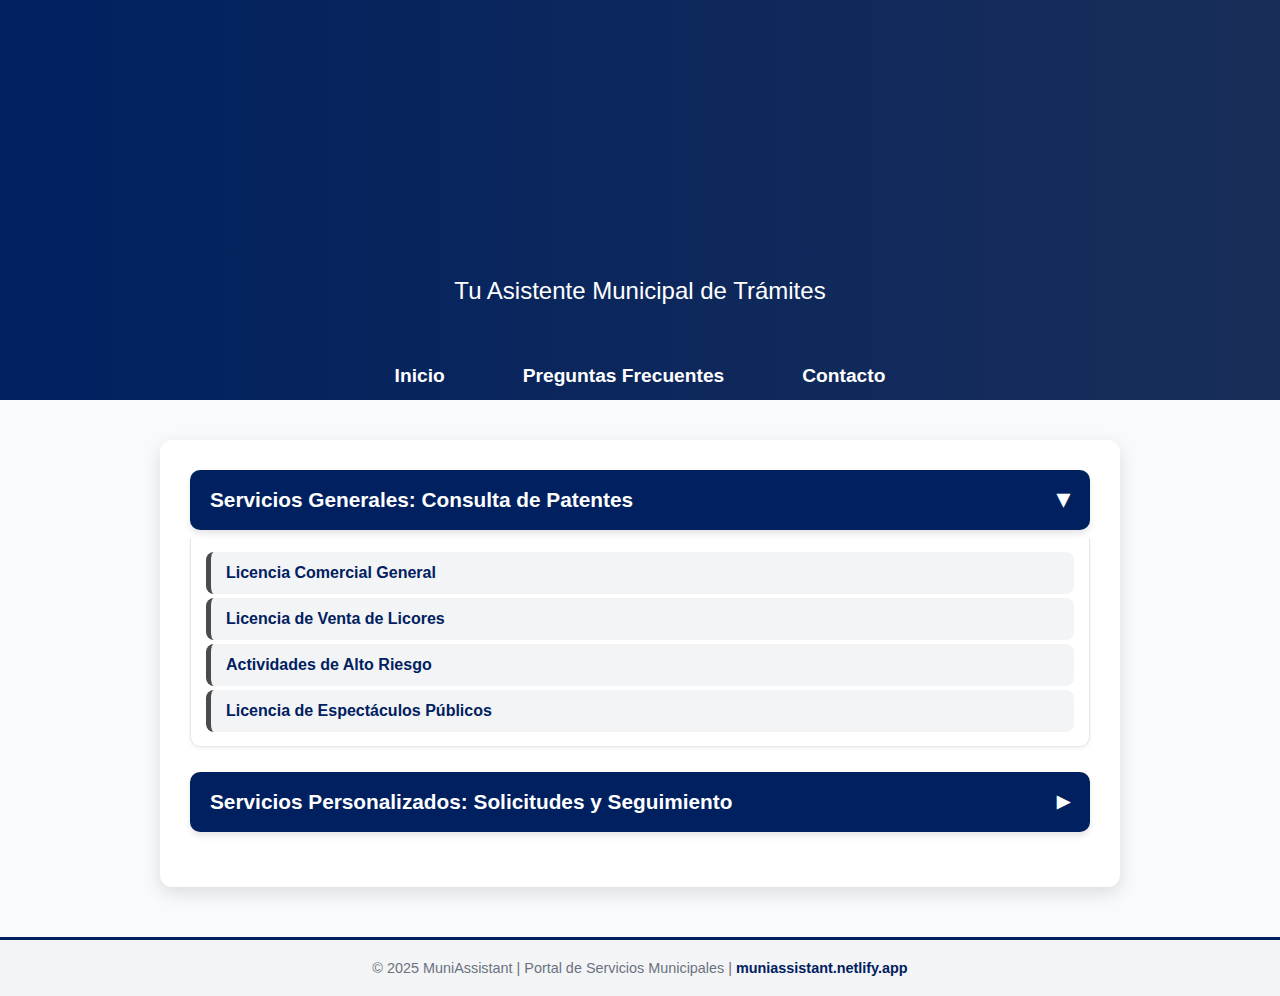
<file: index.html>
<!DOCTYPE html>
<html lang="es">
<head>
  <meta charset="UTF-8" />
  <meta name="viewport" content="width=device-width, initial-scale=1" />
  <title>MuniAssistant - Portal de Servicios Municipales</title>
  <link rel="icon" type="image/png" href="Muni2.ico.png" />

  <style>
    /* === ESTILOS GENERALES === */
    body {
      font-family: 'Segoe UI', Tahoma, Geneva, Verdana, sans-serif;
      margin: 0;
      background-color: #F9FAFB;
      color: #333;
    }

    /* === ENCABEZADO HERO === */
    header {
      position: relative;
      height: 400px;
      display: flex;
      flex-direction: column;
      justify-content: center;
      align-items: center;
      background: linear-gradient(270deg, #002060, #4B4B4B, #002060);
      background-size: 600% 600%;
      animation: gradientBG 15s ease infinite;
      color: white;
      text-align: center;
      overflow: hidden;
    }

    @keyframes gradientBG {
      0% {background-position: 0% 50%;}
      50% {background-position: 100% 50%;}
      100% {background-position: 0% 50%;}
    }

    .logo img {
      width: 320px;
      max-width: 90%;
      height: auto;
      opacity: 0;
      transform: scale(0.9);
      animation: fadeInZoom 1.5s ease forwards;
    }

    @keyframes fadeInZoom {
      0% {opacity: 0; transform: scale(0.9);}
      100% {opacity: 1; transform: scale(1);}
    }

    .hero-text {
      margin-top: 10px;
      font-size: 1.5em;
      font-weight: 300;
    }

    /* === NAVEGACIÓN PRINCIPAL === */
    nav {
      display: flex;
      justify-content: center;
      gap: 30px;
      margin-top: 30px;
      flex-wrap: wrap;
    }

    nav a {
      color: white;
      text-decoration: none;
      font-weight: 600;
      font-size: 1.2em;
      padding: 12px 22px;
      border-radius: 10px;
      transition: background-color 0.3s ease, transform 0.2s ease;
      border: 2px solid transparent;
    }

    nav a:hover {
      background-color: rgba(0, 48, 128, 0.8);
      transform: scale(1.05);
      border: 2px solid white;
    }

    /* === CONTENIDO PRINCIPAL === */
    main {
      max-width: 900px;
      margin: 40px auto;
      background-color: white;
      padding: 30px;
      border-radius: 12px;
      box-shadow: 0 6px 18px rgba(0, 0, 0, 0.12);
    }

    section {
      margin-bottom: 25px;
    }

    .menu-accordion-header {
      background-color: #002060;
      color: white;
      padding: 18px 20px;
      border-radius: 10px;
      cursor: pointer;
      margin: 0;
      font-size: 1.3em;
      display: flex;
      justify-content: space-between;
      align-items: center;
      transition: background-color 0.3s ease, box-shadow 0.3s;
      box-shadow: 0 4px 6px rgba(0, 0, 0, 0.1);
    }

    .menu-accordion-header:hover { 
      background-color: #003080; 
      box-shadow: 0 6px 10px rgba(0, 0, 0, 0.15);
    }

    .arrow { 
      transition: transform 0.3s ease; 
      font-size: 0.8em;
      font-weight: 900;
    }

    .arrow.open { 
      transform: rotate(90deg); 
    }

    .submenu {
      margin-top: 8px;
      padding: 10px 0;
      border: 1px solid #E5E7EB;
      border-top: none;
      border-radius: 0 0 10px 10px;
      display: none;
      box-shadow: 0 2px 4px rgba(0, 0, 0, 0.05);
    }

    .submenu a {
      display: block;
      margin: 4px 15px;
      padding: 12px 15px;
      background-color: #F3F4F6;
      border-left: 5px solid #4B4B4B;
      border-radius: 8px;
      color: #002060;
      font-weight: 600;
      text-decoration: none;
      transition: background-color 0.3s, transform 0.2s;
    }

    .submenu a:hover {
      background-color: #E0E7FF;
      transform: translateX(3px);
    }

    footer {
      text-align: center;
      margin-top: 50px;
      padding: 20px;
      color: #6B7280;
      font-size: 0.9em;
      background-color: #F3F4F6;
      border-top: 3px solid #002060;
    }

    footer a {
      color: #002060;
      text-decoration: none;
      font-weight: 600;
      transition: color 0.3s ease;
    }

    footer a:hover { color: #4B4B4B; }

    @media (max-width: 600px) {
      .logo img { width: 200px; }
      nav a { font-size: 1em; padding: 8px 12px; }
      main { padding: 15px; margin: 20px auto; }
      .menu-accordion-header { font-size: 1.1em; padding: 15px; }
    }
  </style>
</head>

<body>

  <header>
    <div class="logo">
      <img src="Muni2.ico.png" alt="Logo Principal de MuniAssistant" />
      <h1 class="hero-text">Tu Asistente Municipal de Trámites</h1>
    </div>

    <nav>
      <a href="index.html">Inicio</a>
      <a href="preguntas.html">Preguntas Frecuentes</a>
      <a href="contacto.html">Contacto</a>
    </nav>
  </header>

  <main>
    <section>
      <h2 class="menu-accordion-header" onclick="toggleMenu('generales', this)">
        Servicios Generales: Consulta de Patentes
        <span class="arrow">▶</span>
      </h2>

      <div id="generales" class="submenu">
        <a href="patente1.html">Licencia Comercial General</a>
        <a href="patente2.html">Licencia de Venta de Licores</a>
        <a href="patente3.html">Actividades de Alto Riesgo</a>
        <a href="patente4.html">Licencia de Espectáculos Públicos</a>
      </div>
    </section>

    <section>
      <h2 class="menu-accordion-header" onclick="toggleMenu('personalizados', this)">
        Servicios Personalizados: Solicitudes y Seguimiento
        <span class="arrow">▶</span>
      </h2>

      <div id="personalizados" class="submenu">
        <a href="crear_solicitud.html">Crear Solicitud de Patente</a>
        <a href="estado_solicitud.html">Ver Estado de Solicitud</a>
        <a href="preguntas.html">Preguntas Frecuentes</a>
      </div>
    </section>
  </main>

  <footer>
    © 2025 MuniAssistant | Portal de Servicios Municipales |
    <a href="https://muni-assistant.vercel.app/" target="_blank" rel="noopener noreferrer">
      muniassistant.netlify.app
    </a>
  </footer>

  <script>
    function toggleMenu(id, element) {
      const menu = document.getElementById(id);
      const arrow = element.querySelector(".arrow");
      const isVisible = menu.style.display === "block";

      menu.style.display = isVisible ? "none" : "block";
      arrow.classList.toggle("open", !isVisible);
    }

    document.addEventListener('DOMContentLoaded', () => {
      toggleMenu('generales', document.querySelector('.menu-accordion-header'));
    });
  </script>

</body>
</html>
</file>
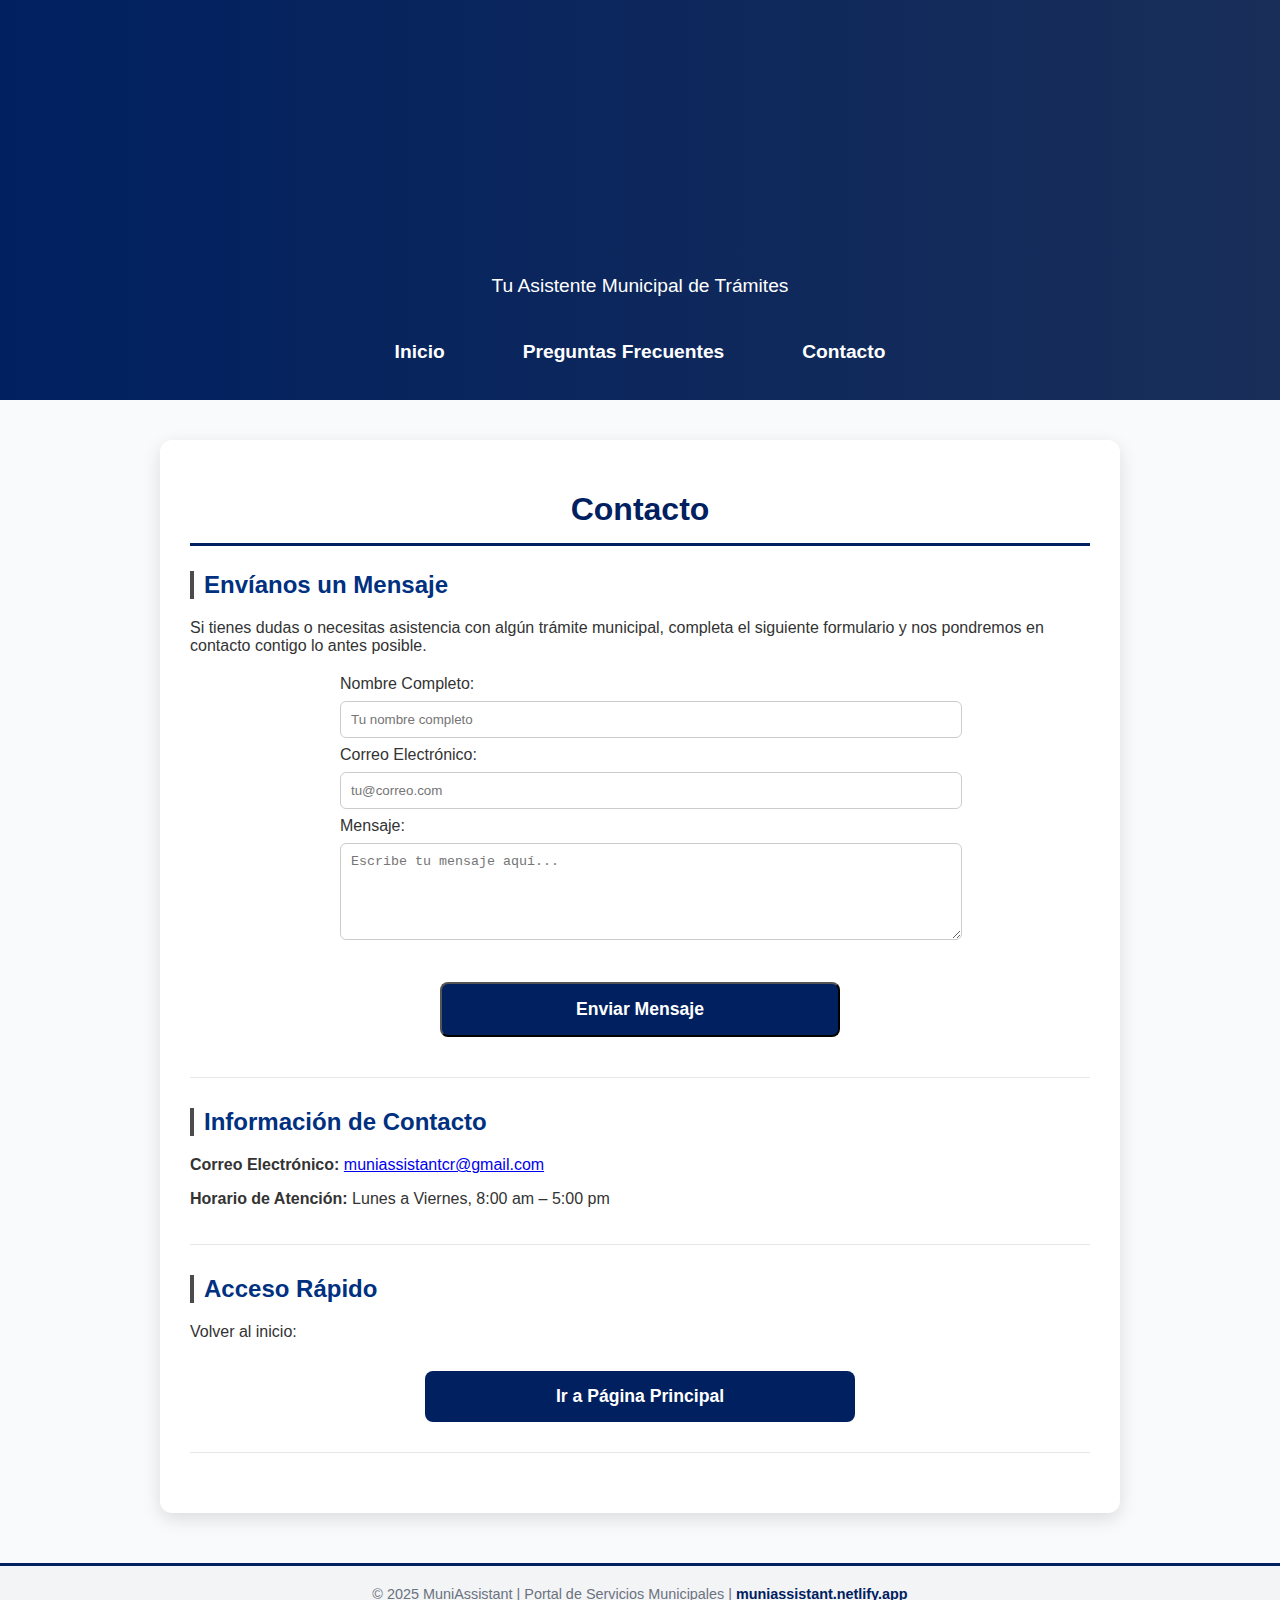
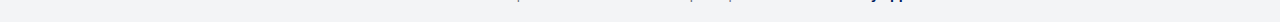
<file: contacto.html>
<!DOCTYPE html>
<html lang="es">
<head>
    <meta charset="UTF-8" />
    <meta name="viewport" content="width=device-width, initial-scale=1" />
    <title>Contacto - MuniAssistant</title>
    <link rel="icon" type="image/png" href="Muni2.ico.png" />
    <link rel="stylesheet" href="styles.css" />
</head>
<body>

<header>
    <div class="logo">
        <img src="Muni2.ico.png" alt="Logo Principal de MuniAssistant" />
        <p class="hero-text-sub">Tu Asistente Municipal de Trámites</p>
    </div>
    <nav>
        <a href="index.html">Inicio</a>
        <a href="preguntas.html">Preguntas Frecuentes</a>
        <a href="contacto.html">Contacto</a>
    </nav>
</header>

<main>
    <h1 class="content-title">Contacto</h1>

    <section class="content-section">
        <h2>Envíanos un Mensaje</h2>
        <p>Si tienes dudas o necesitas asistencia con algún trámite municipal, completa el siguiente formulario y nos pondremos en contacto contigo lo antes posible.</p>

        <form action="#" method="POST" style="max-width:600px; margin: 20px auto;">
            <label for="nombre">Nombre Completo:</label>
            <input type="text" id="nombre" name="nombre" placeholder="Tu nombre completo" required style="width:100%; padding:10px; margin:8px 0; border-radius:6px; border:1px solid #ccc;">

            <label for="email">Correo Electrónico:</label>
            <input type="email" id="email" name="email" placeholder="tu@correo.com" required style="width:100%; padding:10px; margin:8px 0; border-radius:6px; border:1px solid #ccc;">

            <label for="mensaje">Mensaje:</label>
            <textarea id="mensaje" name="mensaje" rows="5" placeholder="Escribe tu mensaje aquí..." required style="width:100%; padding:10px; margin:8px 0; border-radius:6px; border:1px solid #ccc;"></textarea>

            <button type="submit" class="action-button" style="width:100%;">Enviar Mensaje</button>
        </form>
    </section>

    <section class="content-section">
        <h2>Información de Contacto</h2>
        <p><strong>Correo Electrónico:</strong> <a href="mailto:muniassistantcr@gmail.com">muniassistantcr@gmail.com</a></p>
        <p><strong>Horario de Atención:</strong> Lunes a Viernes, 8:00 am – 5:00 pm</p>
    </section>

    <section class="content-section">
        <h2>Acceso Rápido</h2>
        <p>Volver al inicio:</p>
        <a href="index.html" class="action-button">Ir a Página Principal</a>
    </section>
</main>

<footer>
    © 2025 MuniAssistant | Portal de Servicios Municipales |
    <a href="https://muni-assistant.vercel.app/" target="_blank">muniassistant.netlify.app</a>
</footer>

</body>
</html>
</file>
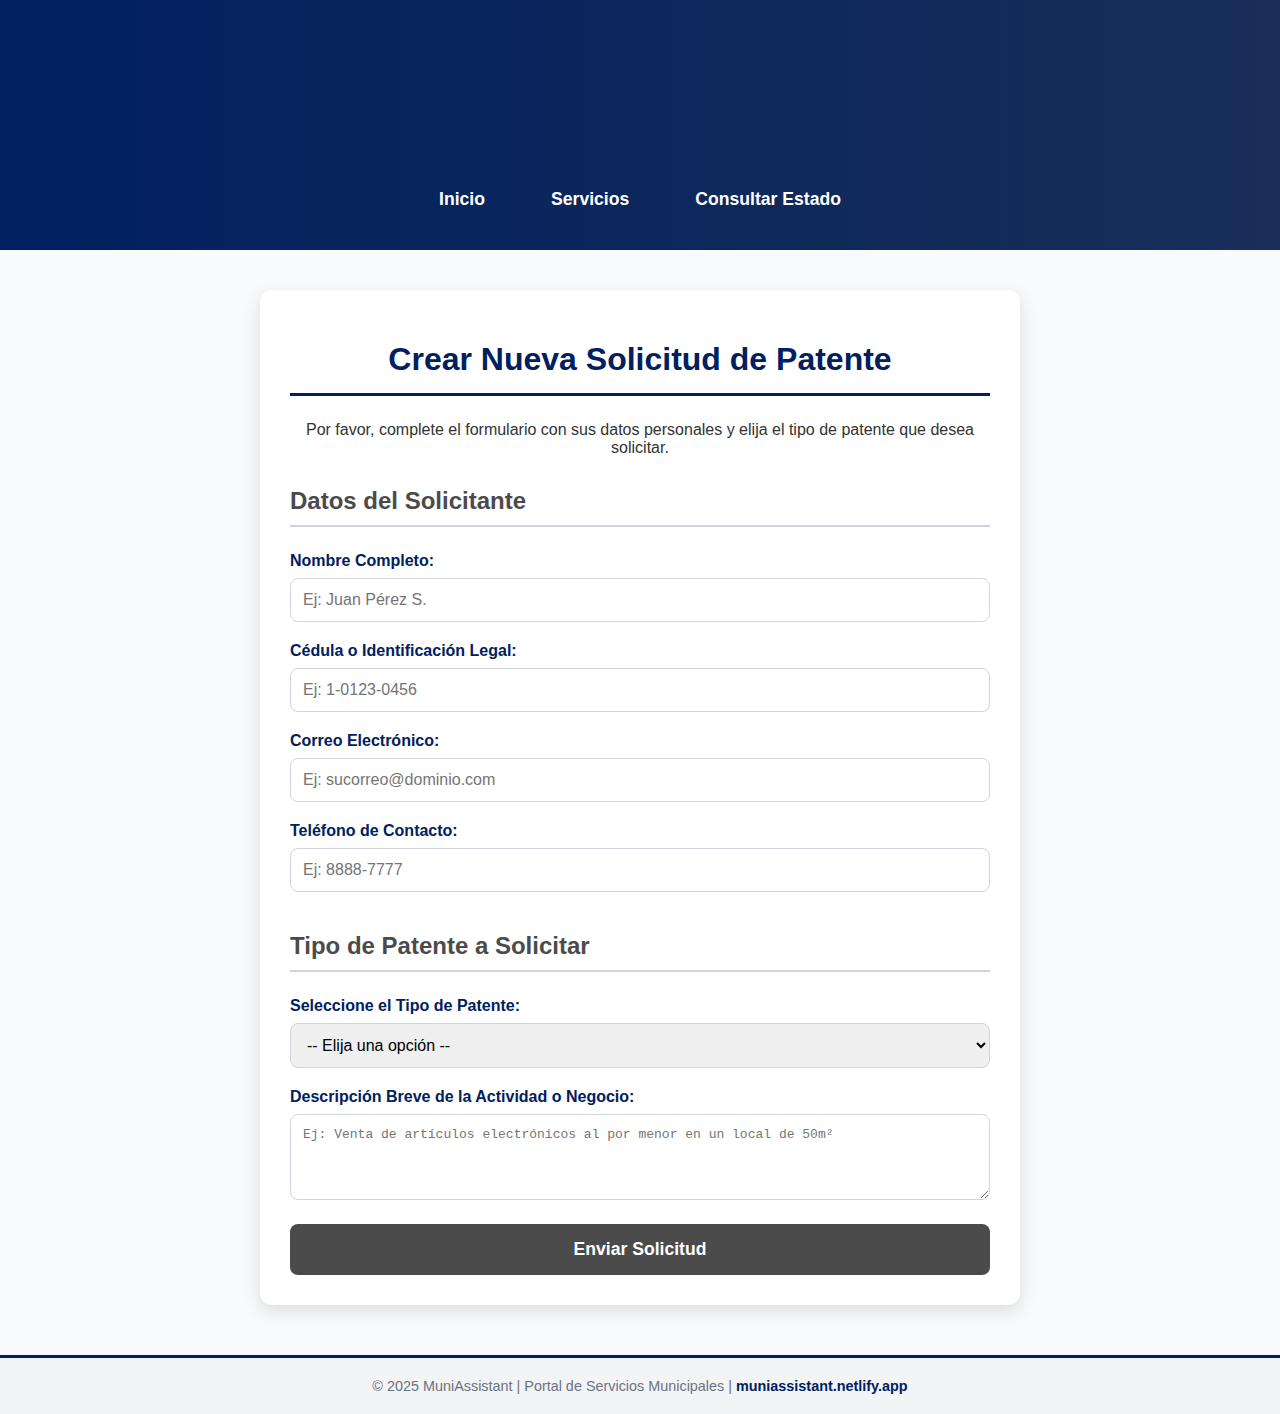
<file: crear_solicitud.html>
<!DOCTYPE html>
<html lang="es">
<head>
  <meta charset="UTF-8" />
  <meta name="viewport" content="width=device-width, initial-scale=1" />
  <title>Crear Solicitud Personalizada - MuniAssistant</title>
  <link rel="icon" type="image/png" href="Muni2.ico.png" />

  <style>
    /* === ESTILOS GENERALES === */
    body {
      font-family: 'Segoe UI', Tahoma, Geneva, Verdana, sans-serif;
      margin: 0;
      background-color: #F9FAFB;
      color: #333;
    }

    /* === ENCABEZADO HERO === */
    header {
      position: relative;
      height: 250px; /* Altura reducida para páginas de contenido */
      display: flex;
      flex-direction: column;
      justify-content: center;
      align-items: center;
      background: linear-gradient(270deg, #002060, #4B4B4B, #002060);
      background-size: 600% 600%;
      animation: gradientBG 15s ease infinite;
      color: white;
      text-align: center;
      overflow: hidden;
    }

    @keyframes gradientBG {
      0% {background-position: 0% 50%;}
      50% {background-position: 100% 50%;}
      100% {background-position: 0% 50%;}
    }

    .logo img {
      width: 150px; /* Reducido para no dominar */
      height: auto;
      opacity: 0;
      transform: scale(0.9);
      animation: fadeInZoom 1.5s ease forwards;
    }

    @keyframes fadeInZoom {
      0% {opacity: 0; transform: scale(0.9);}
      100% {opacity: 1; transform: scale(1);}
    }

    nav {
      display: flex;
      justify-content: center;
      gap: 30px;
      margin-top: 20px;
      flex-wrap: wrap;
    }

    nav a {
      color: white;
      text-decoration: none;
      font-weight: 600;
      font-size: 1.1em;
      padding: 8px 18px;
      border-radius: 10px;
      transition: background-color 0.3s ease, transform 0.2s ease;
    }

    nav a:hover {
      background-color: rgba(0, 48, 128, 0.8);
      transform: scale(1.05);
    }

    /* === CONTENIDO PRINCIPAL Y FORMULARIO === */
    main {
      max-width: 700px;
      margin: 40px auto;
      background-color: white;
      padding: 30px;
      border-radius: 12px;
      box-shadow: 0 6px 18px rgba(0, 0, 0, 0.12);
    }
    
    .content-title {
        color: #002060;
        text-align: center;
        margin-bottom: 25px;
        padding-bottom: 15px;
        border-bottom: 3px solid #002060;
    }
    
    .form-group {
        margin-bottom: 20px;
    }
    
    .form-group label {
        display: block;
        font-weight: 600;
        margin-bottom: 8px;
        color: #002060;
    }
    
    .form-group input[type="text"], 
    .form-group input[type="email"], 
    .form-group select,
    .form-group textarea {
        width: 100%;
        padding: 12px;
        border: 1px solid #D1D5DB;
        border-radius: 8px;
        box-sizing: border-box;
        font-size: 1em;
        transition: border-color 0.3s, box-shadow 0.3s;
    }

    .form-group input:focus, 
    .form-group select:focus,
    .form-group textarea:focus {
        border-color: #002060;
        box-shadow: 0 0 0 3px rgba(0, 32, 96, 0.2);
        outline: none;
    }

    .submit-button {
        display: block;
        width: 100%;
        padding: 15px;
        background-color: #4B4B4B;
        color: white;
        text-align: center;
        text-decoration: none;
        font-weight: 700;
        border: none;
        border-radius: 8px;
        cursor: pointer;
        font-size: 1.1em;
        transition: background-color 0.3s ease, transform 0.2s ease;
    }
    
    .submit-button:hover {
        background-color: #333333;
        transform: translateY(-2px);
    }


    /* === PIE DE PÁGINA === */
    footer {
      text-align: center;
      margin-top: 50px;
      padding: 20px;
      color: #6B7280;
      font-size: 0.9em;
      background-color: #F3F4F6;
      border-top: 3px solid #002060;
    }

    footer a {
      color: #002060;
      text-decoration: none;
      font-weight: 600;
      transition: color 0.3s ease;
    }

    footer a:hover { color: #4B4B4B; }

    @media (max-width: 600px) {
      .logo img { width: 100px; }
      nav a { font-size: 0.9em; padding: 6px 12px; }
      main { padding: 20px; margin: 20px auto; }
    }
  </style>
</head>
<body>

  <header>
    <div class="logo">
      <img src="Muni2.ico.png" alt="Logo Principal de MuniAssistant" />
    </div>
    <nav>
      <a href="index.html">Inicio</a>
      <a href="#">Servicios</a>
      <a href="estado_solicitud.html">Consultar Estado</a>
    </nav>
  </header>

  <main>
    <h1 class="content-title">Crear Nueva Solicitud de Patente</h1>
    <p style="text-align: center; margin-bottom: 30px;">
        Por favor, complete el formulario con sus datos personales y elija el tipo de patente que desea solicitar.
    </p>

    <form id="solicitudForm" onsubmit="handleFormSubmit(event)">
      
      <!-- Sección: Datos Personales -->
      <section>
        <h2 style="color: #4B4B4B; border-bottom: 2px solid #D1D5DB; padding-bottom: 10px; margin-bottom: 25px;">
            Datos del Solicitante
        </h2>
        
        <div class="form-group">
          <label for="nombre">Nombre Completo:</label>
          <input type="text" id="nombre" name="nombre" required placeholder="Ej: Juan Pérez S." />
        </div>
        
        <div class="form-group">
          <label for="identificacion">Cédula o Identificación Legal:</label>
          <input type="text" id="identificacion" name="identificacion" required placeholder="Ej: 1-0123-0456" />
        </div>

        <div class="form-group">
          <label for="email">Correo Electrónico:</label>
          <input type="email" id="email" name="email" required placeholder="Ej: sucorreo@dominio.com" />
        </div>

        <div class="form-group">
          <label for="telefono">Teléfono de Contacto:</label>
          <input type="text" id="telefono" name="telefono" placeholder="Ej: 8888-7777" />
        </div>
      </section>

      <!-- Sección: Tipo de Solicitud -->
      <section style="margin-top: 40px;">
        <h2 style="color: #4B4B4B; border-bottom: 2px solid #D1D5DB; padding-bottom: 10px; margin-bottom: 25px;">
            Tipo de Patente a Solicitar
        </h2>

        <div class="form-group">
          <label for="tipo_patente">Seleccione el Tipo de Patente:</label>
          <select id="tipo_patente" name="tipo_patente" required>
            <option value="">-- Elija una opción --</option>
            <option value="P1">Patente 1: Licencia Comercial General</option>
            <option value="P2">Patente 2: Licencia de Venta de Licores</option>
            <option value="P3">Patente 3: Actividades de Alto Riesgo</option>
            <option value="P4">Patente 4: Licencia de Espectáculos Públicos</option>
          </select>
        </div>
        
        <div class="form-group">
            <label for="descripcion">Descripción Breve de la Actividad o Negocio:</label>
            <textarea id="descripcion" name="descripcion" rows="4" required placeholder="Ej: Venta de artículos electrónicos al por menor en un local de 50m²"></textarea>
        </div>
      </section>

      <button type="submit" class="submit-button">Enviar Solicitud</button>
      
      <div id="message-box" style="margin-top: 20px; padding: 15px; background-color: #E0E7FF; color: #002060; border: 1px solid #002060; border-radius: 8px; text-align: center; display: none;">
          <!-- Mensaje de respuesta del formulario -->
      </div>
      
    </form>
    
  </main>

  <footer>
    © 2025 MuniAssistant | Portal de Servicios Municipales |
    <a href="https://muni-assistant.vercel.app/" target="_blank" rel="noopener noreferrer">muniassistant.netlify.app</a>
  </footer>

  <script>
    function handleFormSubmit(event) {
      event.preventDefault(); // Evita el envío real del formulario

      const form = document.getElementById('solicitudForm');
      
      // Simulación de generación de un número de solicitud aleatorio
      const min = 100000;
      const max = 999999;
      const numeroSolicitud = Math.floor(Math.random() * (max - min + 1)) + min;
      
      const messageBox = document.getElementById('message-box');
      
      messageBox.style.backgroundColor = '#D4EDDA'; // Verde claro
      messageBox.style.color = '#155724'; // Verde oscuro
      messageBox.style.border = '1px solid #C3E6CB';
      
      messageBox.innerHTML = `
          <strong>¡Solicitud enviada con éxito!</strong><br><br>
          Su número de solicitud es: <strong>${numeroSolicitud}</strong>.
          <br>
          Guarde este número para consultar el estado de su trámite en la sección "Consultar Estado".
      `;
      messageBox.style.display = 'block';
      
      // Opcional: Limpiar el formulario después del envío simulado
      // form.reset(); 
    }
  </script>
</body>

</html>
</file>
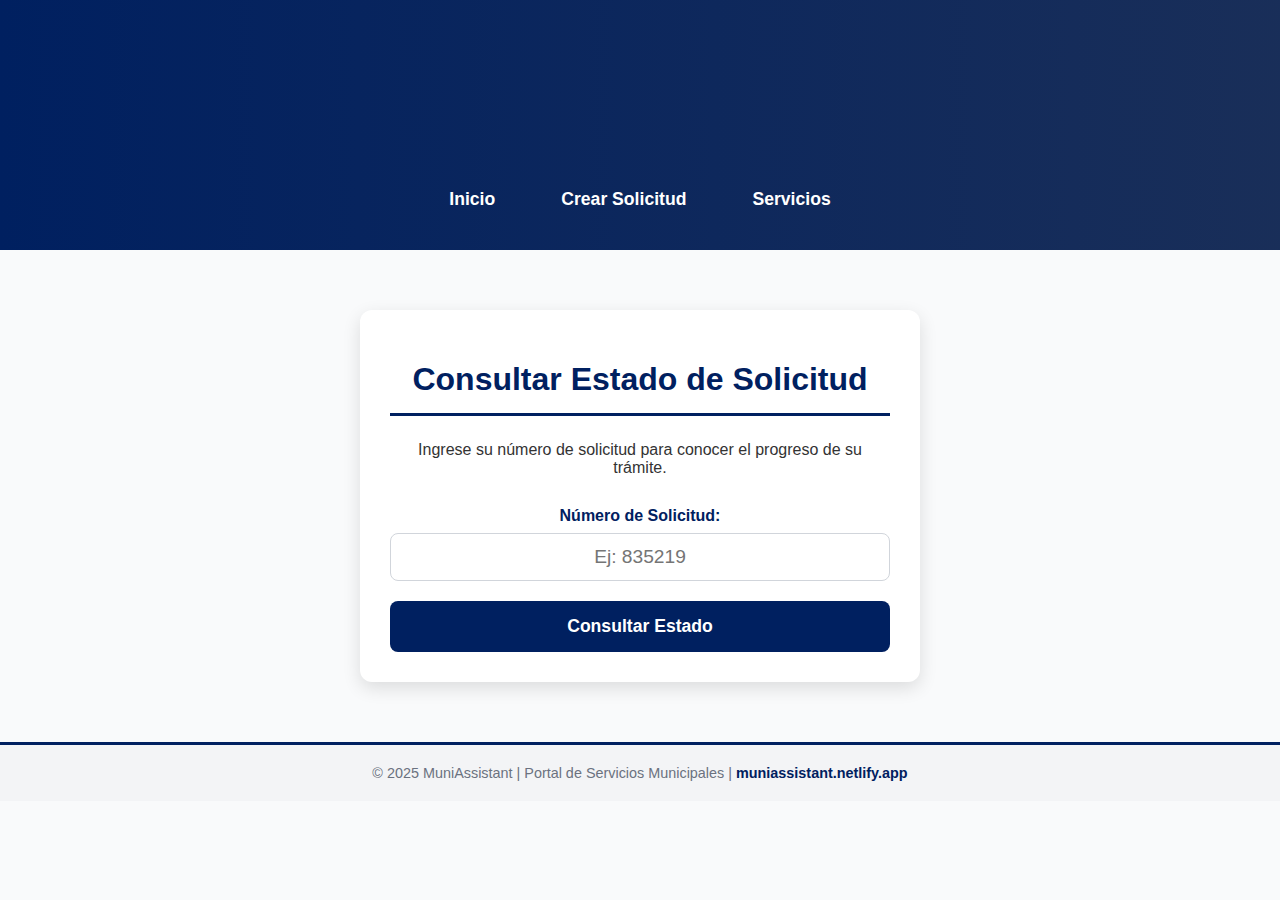
<file: estado_solicitud.html>
<!DOCTYPE html>
<html lang="es">
<head>
  <meta charset="UTF-8" />
  <meta name="viewport" content="width=device-width, initial-scale=1" />
  <title>Consultar Estado de Solicitud - MuniAssistant</title>
  <link rel="icon" type="image/png" href="Muni2.ico.png" />

  <style>
    /* === ESTILOS GENERALES === */
    body {
      font-family: 'Segoe UI', Tahoma, Geneva, Verdana, sans-serif;
      margin: 0;
      background-color: #F9FAFB;
      color: #333;
    }

    /* === ENCABEZADO HERO === */
    header {
      position: relative;
      height: 250px; /* Altura reducida para páginas de contenido */
      display: flex;
      flex-direction: column;
      justify-content: center;
      align-items: center;
      background: linear-gradient(270deg, #002060, #4B4B4B, #002060);
      background-size: 600% 600%;
      animation: gradientBG 15s ease infinite;
      color: white;
      text-align: center;
      overflow: hidden;
    }

    @keyframes gradientBG {
      0% {background-position: 0% 50%;}
      50% {background-position: 100% 50%;}
      100% {background-position: 0% 50%;}
    }

    .logo img {
      width: 150px; /* Reducido para no dominar */
      height: auto;
      opacity: 0;
      transform: scale(0.9);
      animation: fadeInZoom 1.5s ease forwards;
    }

    @keyframes fadeInZoom {
      0% {opacity: 0; transform: scale(0.9);}
      100% {opacity: 1; transform: scale(1);}
    }

    nav {
      display: flex;
      justify-content: center;
      gap: 30px;
      margin-top: 20px;
      flex-wrap: wrap;
    }

    nav a {
      color: white;
      text-decoration: none;
      font-weight: 600;
      font-size: 1.1em;
      padding: 8px 18px;
      border-radius: 10px;
      transition: background-color 0.3s ease, transform 0.2s ease;
    }

    nav a:hover {
      background-color: rgba(0, 48, 128, 0.8);
      transform: scale(1.05);
    }

    /* === CONTENIDO PRINCIPAL Y FORMULARIO === */
    main {
      max-width: 500px; /* Menos ancho para un formulario simple */
      margin: 60px auto;
      background-color: white;
      padding: 30px;
      border-radius: 12px;
      box-shadow: 0 6px 18px rgba(0, 0, 0, 0.12);
    }
    
    .content-title {
        color: #002060;
        text-align: center;
        margin-bottom: 25px;
        padding-bottom: 15px;
        border-bottom: 3px solid #002060;
    }
    
    .form-group {
        margin-bottom: 20px;
    }
    
    .form-group label {
        display: block;
        font-weight: 600;
        margin-bottom: 8px;
        color: #002060;
        text-align: center;
    }
    
    .form-group input[type="text"] {
        width: 100%;
        padding: 12px;
        border: 1px solid #D1D5DB;
        border-radius: 8px;
        box-sizing: border-box;
        font-size: 1.2em;
        text-align: center;
        transition: border-color 0.3s, box-shadow 0.3s;
    }

    .form-group input:focus {
        border-color: #002060;
        box-shadow: 0 0 0 3px rgba(0, 32, 96, 0.2);
        outline: none;
    }

    .submit-button {
        display: block;
        width: 100%;
        padding: 15px;
        background-color: #002060;
        color: white;
        text-align: center;
        text-decoration: none;
        font-weight: 700;
        border: none;
        border-radius: 8px;
        cursor: pointer;
        font-size: 1.1em;
        transition: background-color 0.3s ease, transform 0.2s ease;
    }
    
    .submit-button:hover {
        background-color: #003080;
        transform: translateY(-2px);
    }
    
    /* Estilos para la respuesta de estado */
    .status-card {
        padding: 20px;
        margin-top: 25px;
        border-radius: 8px;
        box-shadow: 0 2px 8px rgba(0, 0, 0, 0.1);
    }
    
    .status-card h3 {
        margin-top: 0;
        color: #002060;
        text-align: center;
        border-bottom: 1px solid #D1D5DB;
        padding-bottom: 10px;
    }
    
    .status-card p {
        margin: 10px 0;
        font-size: 1.1em;
        line-height: 1.5;
    }

    /* Clases de estado dinámicas */
    .status-pendiente { background-color: #FFF3CD; border-left: 5px solid #FFC300; }
    .status-aprobado { background-color: #D4EDDA; border-left: 5px solid #28A745; }
    .status-rechazado { background-color: #F8D7DA; border-left: 5px solid #DC3545; }
    .status-no-encontrado { background-color: #E9ECEF; border-left: 5px solid #6C757D; }


    /* === PIE DE PÁGINA === */
    footer {
      text-align: center;
      margin-top: 50px;
      padding: 20px;
      color: #6B7280;
      font-size: 0.9em;
      background-color: #F3F4F6;
      border-top: 3px solid #002060;
    }

    footer a {
      color: #002060;
      text-decoration: none;
      font-weight: 600;
      transition: color 0.3s ease;
    }

    footer a:hover { color: #4B4B4B; }

    @media (max-width: 600px) {
      .logo img { width: 100px; }
      nav a { font-size: 0.9em; padding: 6px 12px; }
      main { padding: 20px; margin: 20px auto; }
    }
  </style>
</head>
<body>

  <header>
    <div class="logo">
      <img src="Muni2.ico.png" alt="Logo Principal de MuniAssistant" />
    </div>
    <nav>
      <a href="index.html">Inicio</a>
      <a href="crear_solicitud.html">Crear Solicitud</a>
      <a href="#">Servicios</a>
    </nav>
  </header>

  <main>
    <h1 class="content-title">Consultar Estado de Solicitud</h1>
    <p style="text-align: center; margin-bottom: 30px;">
        Ingrese su número de solicitud para conocer el progreso de su trámite.
    </p>

    <form id="statusForm" onsubmit="consultarEstado(event)">
      
      <div class="form-group">
        <label for="numeroSolicitud">Número de Solicitud:</label>
        <input type="text" id="numeroSolicitud" name="numeroSolicitud" required placeholder="Ej: 835219" pattern="\d{6,}" title="Debe contener al menos 6 dígitos numéricos" />
      </div>

      <button type="submit" class="submit-button">Consultar Estado</button>
      
      <div id="status-result">
          <!-- Aquí se mostrará el resultado de la consulta -->
      </div>
      
    </form>
    
  </main>

  <footer>
    © 2025 MuniAssistant | Portal de Servicios Municipales |
    <a href="https://muni-assistant.vercel.app/" target="_blank" rel="noopener noreferrer">muniassistant.netlify.app</a>
  </footer>

  <script>
    function consultarEstado(event) {
      event.preventDefault(); 
      const numero = document.getElementById('numeroSolicitud').value;
      const resultadoDiv = document.getElementById('status-result');
      
      // Simulación de estados basada en el último dígito del número
      const ultimoDigito = parseInt(numero.slice(-1));
      let estado = '';
      let mensaje = '';
      let clase = '';
      
      if (numero.length < 6) {
          // Si el número no tiene suficiente longitud (aunque el pattern lo valida)
          estado = 'Error';
          mensaje = 'Por favor, ingrese un número de solicitud válido (mínimo 6 dígitos).';
          clase = 'status-no-encontrado';
      } else if (ultimoDigito % 3 === 0) {
          estado = 'APROBADO';
          mensaje = '¡Felicidades! Su solicitud ha sido aprobada. Puede pasar a retirar su Patente en 3 días hábiles en la Municipalidad.';
          clase = 'status-aprobado';
      } else if (ultimoDigito % 3 === 1) {
          estado = 'PENDIENTE DE REVISIÓN';
          mensaje = 'Su solicitud está en proceso de revisión por el Departamento de Patentes. El tiempo estimado de respuesta es de 5 días hábiles.';
          clase = 'status-pendiente';
      } else if (ultimoDigito % 3 === 2) {
          estado = 'RECHAZADO - DOCUMENTACIÓN INCOMPLETA';
          mensaje = 'Su solicitud ha sido rechazada. Falta presentar el Permiso de Uso de Suelo. Por favor, adjunte el documento y reenvíe el trámite.';
          clase = 'status-rechazado';
      } else {
          estado = 'NO ENCONTRADO';
          mensaje = 'El número de solicitud no se encuentra en el sistema. Verifique que el número sea correcto.';
          clase = 'status-no-encontrado';
      }
      
      resultadoDiv.innerHTML = `
          <div class="status-card ${clase}">
              <h3>Estado de Solicitud #${numero}</h3>
              <p><strong>Estado Actual:</strong> <span style="font-weight: 700;">${estado}</span></p>
              <p><strong>Detalle:</strong> ${mensaje}</p>
          </div>
      `;
    }
  </script>
</body>

</html>
</file>
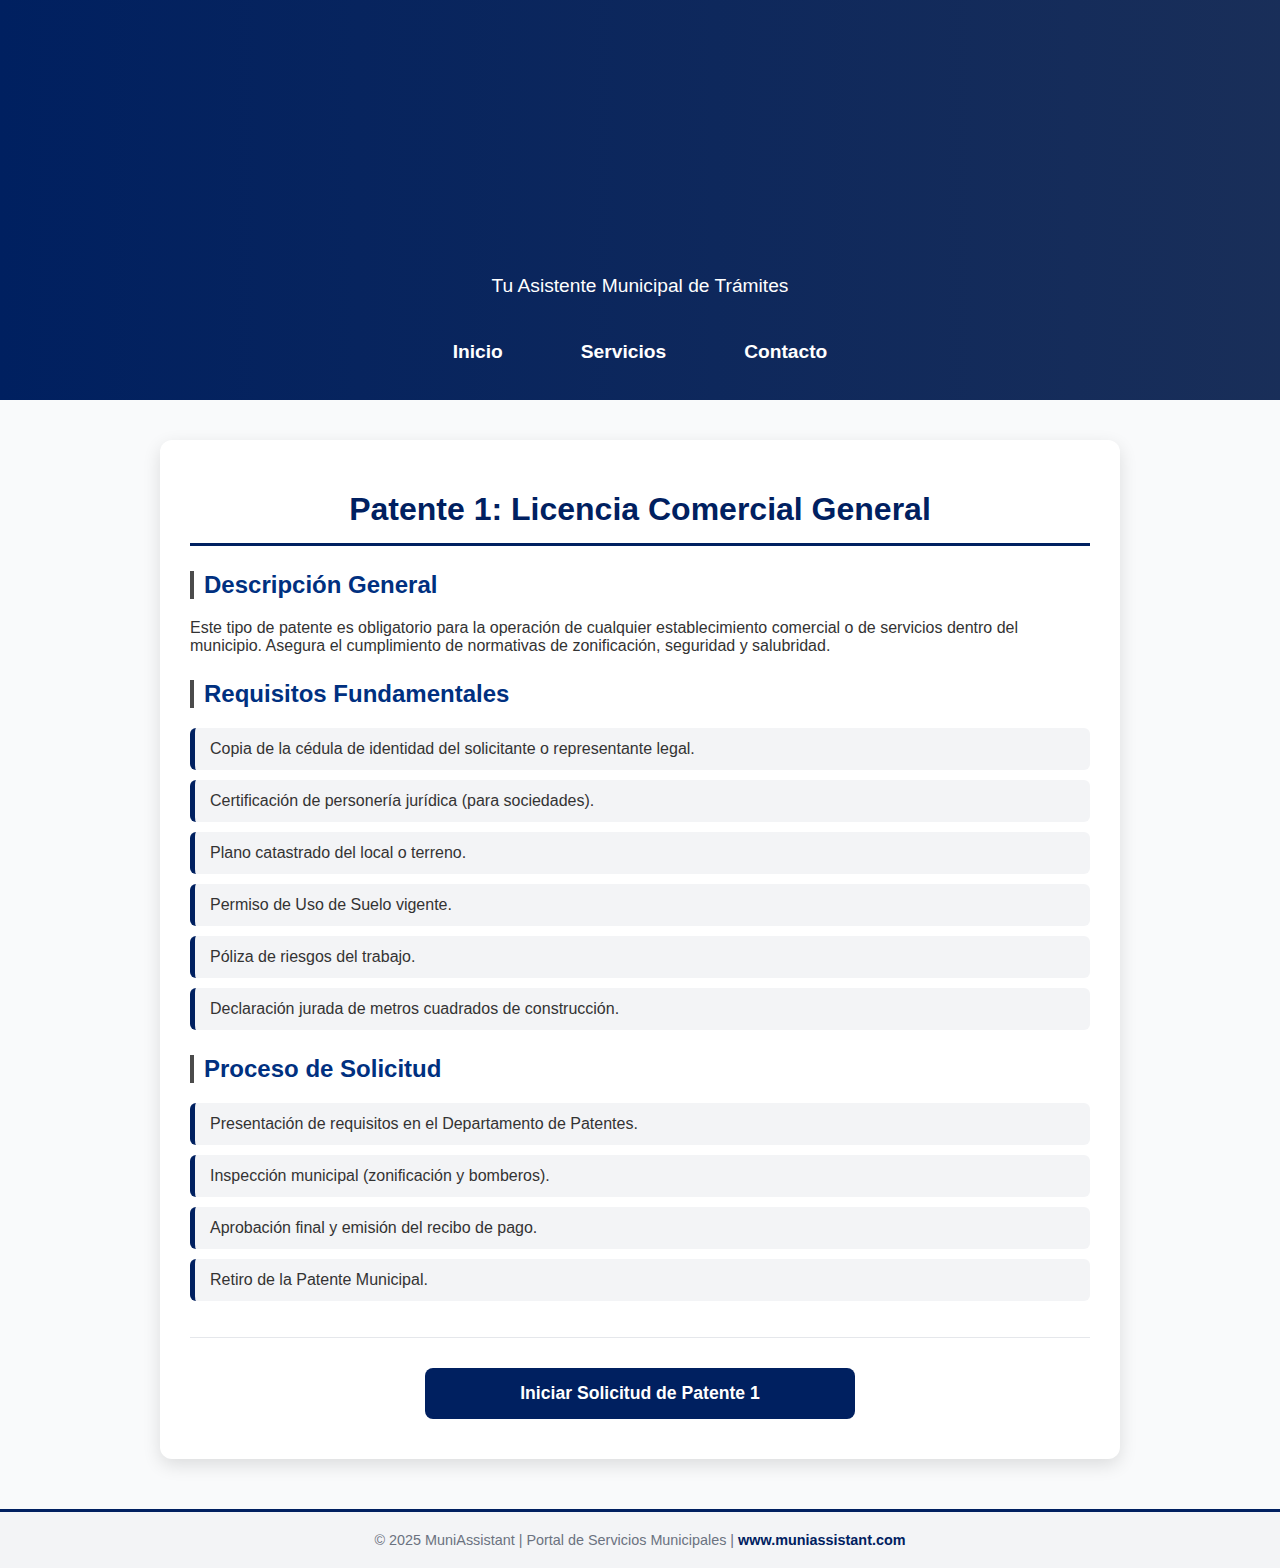
<file: Patente1.html>
<!DOCTYPE html>
<html lang="es">
<head>
    <meta charset="UTF-8" />
    <meta name="viewport" content="width=device-width, initial-scale=1" />
    <title>Patente 1 | Licencia Comercial General - MuniAssistant</title>
    <link rel="icon" type="image/png" href="Muni2.ico.png" />
    
    <link rel="stylesheet" href="styles.css" />
</head>
<body>

    <header>
        <div class="logo">
            <img src="Muni2.ico.png" alt="Logo Principal de MuniAssistant" />
            <p class="hero-text-sub">Tu Asistente Municipal de Trámites</p>
        </div>
        <nav>
            <a href="index.html">Inicio</a>
            <a href="/servicios.html">Servicios</a>
            <a href="/contacto.html">Contacto</a>
        </nav>
    </header>

    <main>
        <h1 class="content-title">Patente 1: Licencia Comercial General</h1>

        <section class="content-section">
            <h2>Descripción General</h2>
            <p>Este tipo de patente es obligatorio para la operación de cualquier establecimiento comercial o de servicios dentro del municipio. Asegura el cumplimiento de normativas de zonificación, seguridad y salubridad.</p>
            
            <h2>Requisitos Fundamentales</h2>
            <ul>
                <li>Copia de la cédula de identidad del solicitante o representante legal.</li>
                <li>Certificación de personería jurídica (para sociedades).</li>
                <li>Plano catastrado del local o terreno.</li>
                <li>Permiso de Uso de Suelo vigente.</li>
                <li>Póliza de riesgos del trabajo.</li>
                <li>Declaración jurada de metros cuadrados de construcción.</li>
            </ul>

            <h2>Proceso de Solicitud</h2>
            <ol>
                <li>Presentación de requisitos en el Departamento de Patentes.</li>
                <li>Inspección municipal (zonificación y bomberos).</li>
                <li>Aprobación final y emisión del recibo de pago.</li>
                <li>Retiro de la Patente Municipal.</li>
            </ol>
        </section>
        
        <a href="crear_solicitud.html" class="action-button">Iniciar Solicitud de Patente 1</a>
        
    </main>

    <footer>
        © 2025 MuniAssistant | Portal de Servicios Municipales |
        <a href="https://muni-assistant.vercel.app/" target="_blank" rel="noopener noreferrer">www.muniassistant.com</a>
    </footer>

</body>
</html>
</file>
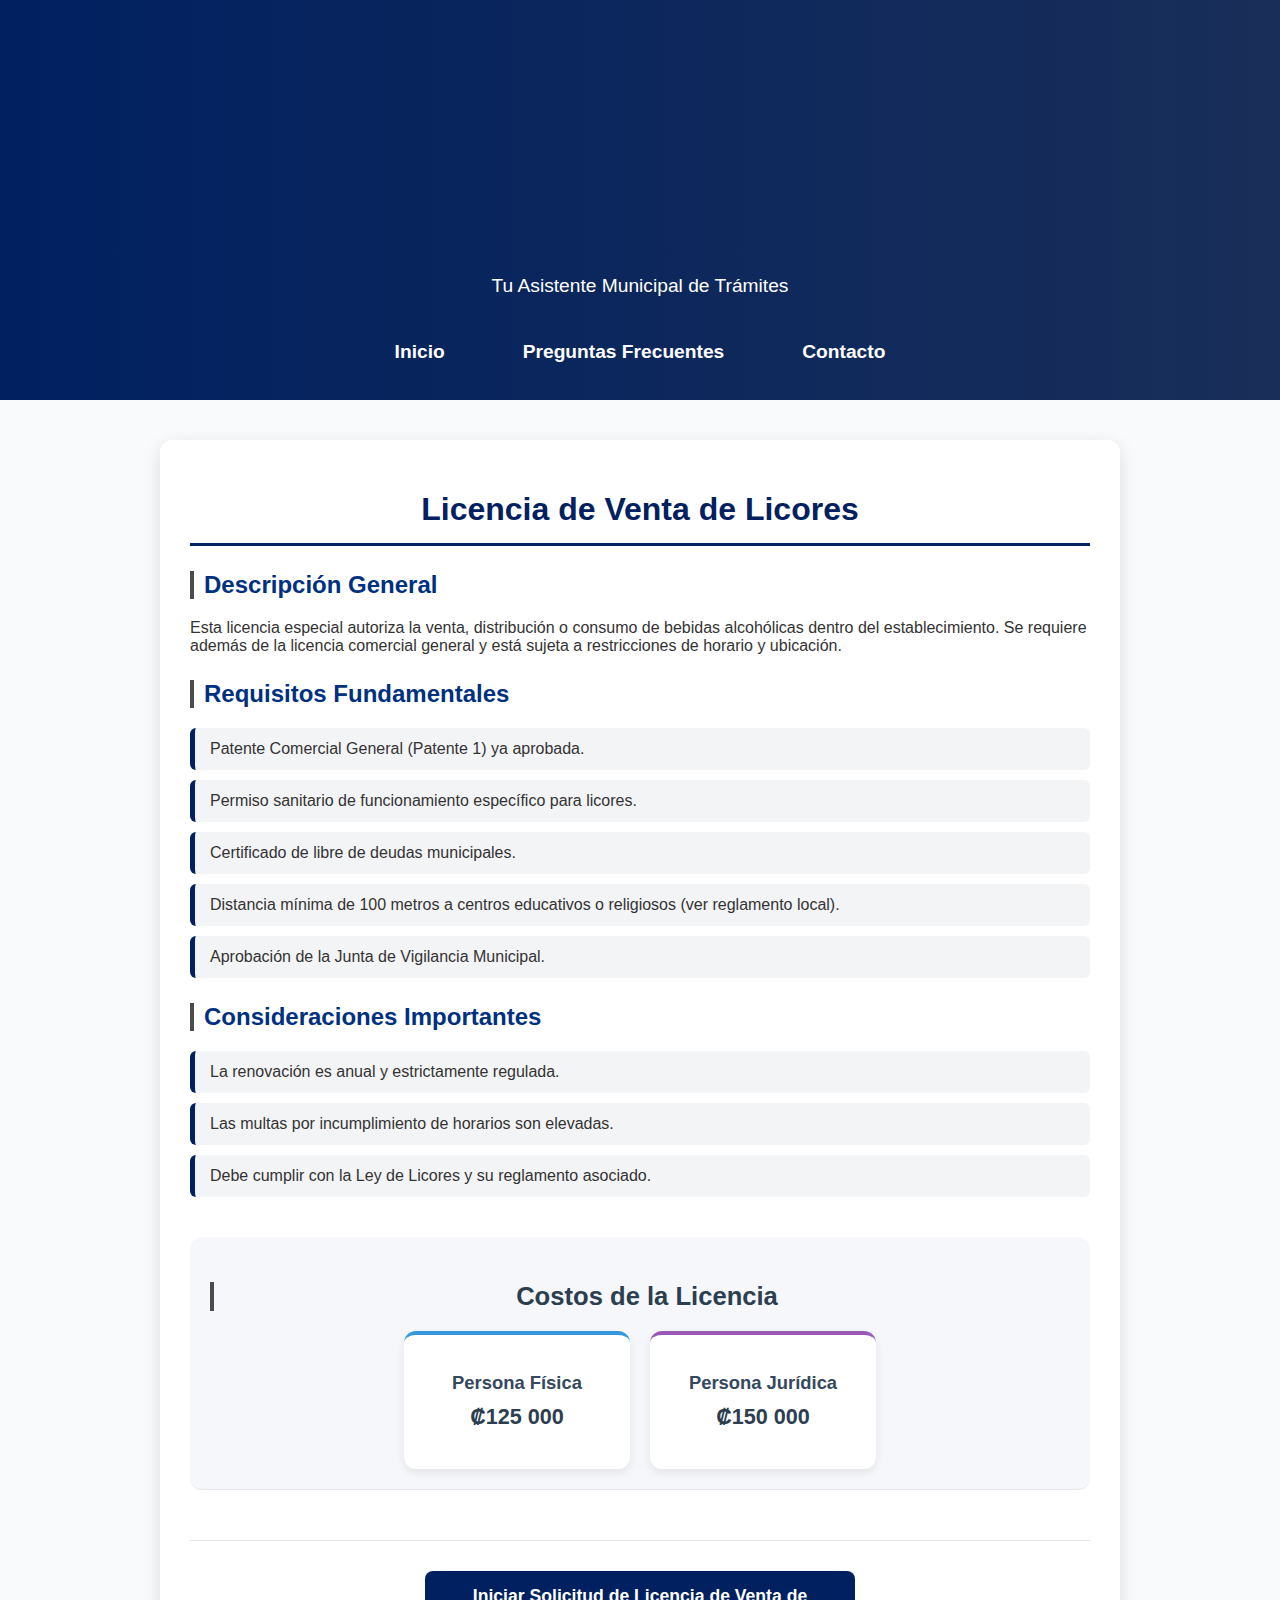
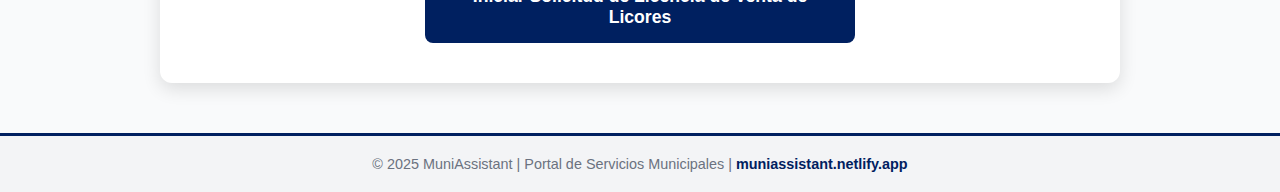
<file: Patente2.html>
<!DOCTYPE html>
<html lang="es">
<head>
    <meta charset="UTF-8" />
    <meta name="viewport" content="width=device-width, initial-scale=1" />
    <title>Licencia de Venta de Licores - MuniAssistant</title>
    <link rel="icon" type="image/png" href="Muni2.ico.png" />
    
    <link rel="stylesheet" href="styles.css" />

    <style>
        /* === Estilos visuales para sección de costos (compactos) === */

        .costos-section {
            margin-top: 40px;
            padding: 20px;
            background: #f5f7fa;
            border-radius: 12px;
            text-align: center;
        }

        .costos-section h2 {
            color: #2c3e50;
            margin-bottom: 20px;
            font-size: 1.6em;
        }

        .costos-container {
            display: flex;
            justify-content: center;
            gap: 20px;
            flex-wrap: wrap;
        }

        .costo-card {
            background: #ffffff;
            width: 190px;
            padding: 18px;
            border-radius: 12px;
            text-align: center;
            box-shadow: 0 4px 10px rgba(0,0,0,0.08);
            transition: transform .2s ease, box-shadow .2s ease;
        }

        .costo-card:hover {
            transform: translateY(-4px);
            box-shadow: 0 6px 15px rgba(0,0,0,0.15);
        }

        .titulo-tarjeta {
            font-size: 1.15em;
            font-weight: 600;
            color: #34495e;
            margin-bottom: 10px;
        }

        .persona-fisica {
            border-top: 4px solid #3498db;
        }

        .persona-juridica {
            border-top: 4px solid #9b59b6;
        }

        .monto {
            font-size: 1.35em;
            font-weight: bold;
            margin-top: 5px;
            color: #2c3e50;
        }
    </style>
</head>
<body>

    <header>
        <div class="logo">
            <img src="Muni2.ico.png" alt="Logo Principal de MuniAssistant" />
            <p class="hero-text-sub">Tu Asistente Municipal de Trámites</p>
        </div>
        <nav>
            <a href="index.html">Inicio</a>
            <a href="/preguntas.html">Preguntas Frecuentes</a>
            <a href="/contacto.html">Contacto</a>
        </nav>
    </header>

    <main>
        <h1 class="content-title">Licencia de Venta de Licores</h1>

        <section class="content-section">
            <h2>Descripción General</h2>
            <p>Esta licencia especial autoriza la venta, distribución o consumo de bebidas alcohólicas dentro del establecimiento. Se requiere además de la licencia comercial general y está sujeta a restricciones de horario y ubicación.</p>
            
            <h2>Requisitos Fundamentales</h2>
            <ul>
                <li>Patente Comercial General (Patente 1) ya aprobada.</li>
                <li>Permiso sanitario de funcionamiento específico para licores.</li>
                <li>Certificado de libre de deudas municipales.</li>
                <li>Distancia mínima de 100 metros a centros educativos o religiosos (ver reglamento local).</li>
                <li>Aprobación de la Junta de Vigilancia Municipal.</li>
            </ul>

            <h2>Consideraciones Importantes</h2>
            <ul>
                <li>La renovación es anual y estrictamente regulada.</li>
                <li>Las multas por incumplimiento de horarios son elevadas.</li>
                <li>Debe cumplir con la Ley de Licores y su reglamento asociado.</li>
            </ul>

            <!-- === SECCIÓN DE COSTOS (MISMO ESTILO DEL PRIMER ARCHIVO) === -->
            <section class="costos-section">
                <h2>Costos de la Licencia</h2>

                <div class="costos-container">
                    <div class="costo-card persona-fisica">
                        <p class="titulo-tarjeta">Persona Física</p>
                        <p class="monto">₡125 000</p>
                    </div>

                    <div class="costo-card persona-juridica">
                        <p class="titulo-tarjeta">Persona Jurídica</p>
                        <p class="monto">₡150 000</p>
                    </div>
                </div>
            </section>

        </section>
        
        <a href="crear_solicitud.html" class="action-button">
            Iniciar Solicitud de Licencia de Venta de Licores
        </a>
        
    </main>

    <footer>
        © 2025 MuniAssistant | Portal de Servicios Municipales |
        <a href="https://muni-assistant.vercel.app/" target="_blank" rel="noopener noreferrer">
            muniassistant.netlify.app
        </a>
    </footer>

</body>
</html>
</file>
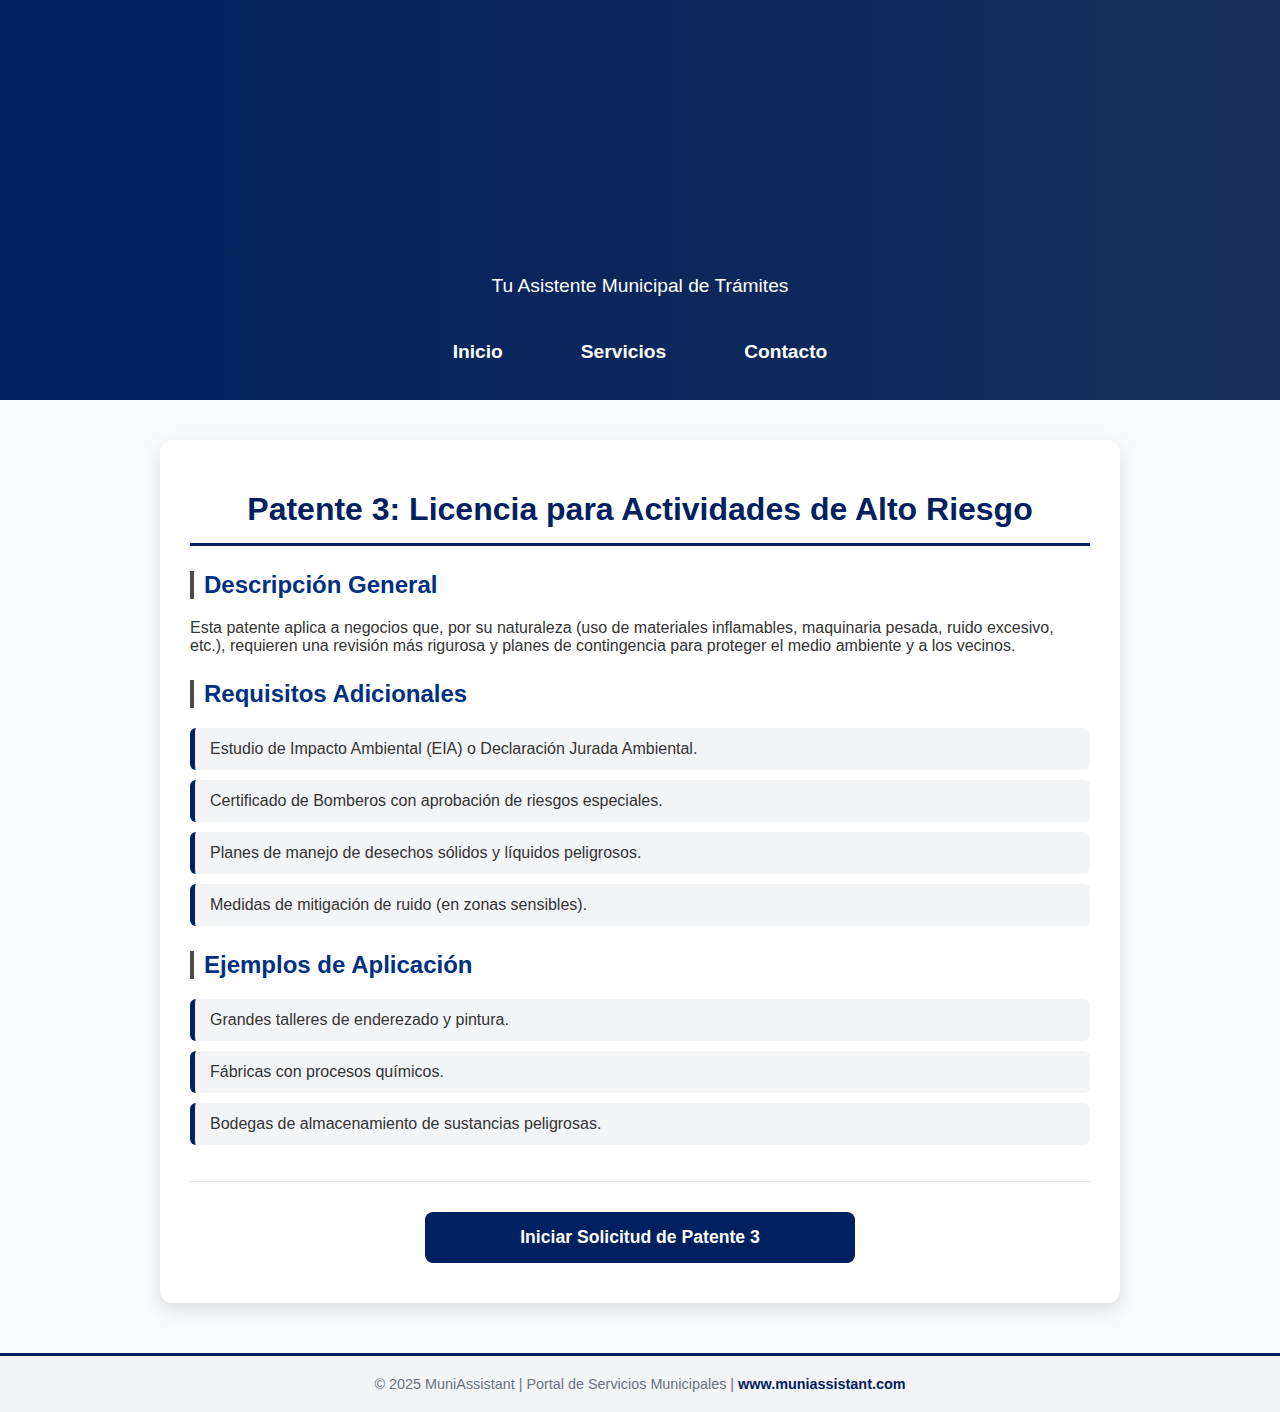
<file: Patente3.html>
<!DOCTYPE html>
<html lang="es">
<head>
    <meta charset="UTF-8" />
    <meta name="viewport" content="width=device-width, initial-scale=1" />
    <title>Patente 3 | Actividades de Alto Riesgo - MuniAssistant</title>
    <link rel="icon" type="image/png" href="Muni2.ico.png" />
    
    <link rel="stylesheet" href="styles.css" />
</head>
<body>

    <header>
        <div class="logo">
            <img src="Muni2.ico.png" alt="Logo Principal de MuniAssistant" />
            <p class="hero-text-sub">Tu Asistente Municipal de Trámites</p>
        </div>
        <nav>
            <a href="index.html">Inicio</a>
            <a href="/servicios.html">Servicios</a>
            <a href="/contacto.html">Contacto</a>
        </nav>
    </header>

    <main>
        <h1 class="content-title">Patente 3: Licencia para Actividades de Alto Riesgo</h1>

        <section class="content-section">
            <h2>Descripción General</h2>
            <p>Esta patente aplica a negocios que, por su naturaleza (uso de materiales inflamables, maquinaria pesada, ruido excesivo, etc.), requieren una revisión más rigurosa y planes de contingencia para proteger el medio ambiente y a los vecinos.</p>
            
            <h2>Requisitos Adicionales</h2>
            <ul>
                <li>Estudio de Impacto Ambiental (EIA) o Declaración Jurada Ambiental.</li>
                <li>Certificado de Bomberos con aprobación de riesgos especiales.</li>
                <li>Planes de manejo de desechos sólidos y líquidos peligrosos.</li>
                <li>Medidas de mitigación de ruido (en zonas sensibles).</li>
            </ul>

            <h2>Ejemplos de Aplicación</h2>
            <ul>
                <li>Grandes talleres de enderezado y pintura.</li>
                <li>Fábricas con procesos químicos.</li>
                <li>Bodegas de almacenamiento de sustancias peligrosas.</li>
            </ul>
        </section>
        
        <a href="crear_solicitud.html" class="action-button">Iniciar Solicitud de Patente 3</a>
        
    </main>

    <footer>
        © 2025 MuniAssistant | Portal de Servicios Municipales |
        <a href="https://muni-assistant.vercel.app/" target="_blank" rel="noopener noreferrer">www.muniassistant.com</a>
    </footer>
</body>
</html>
</file>
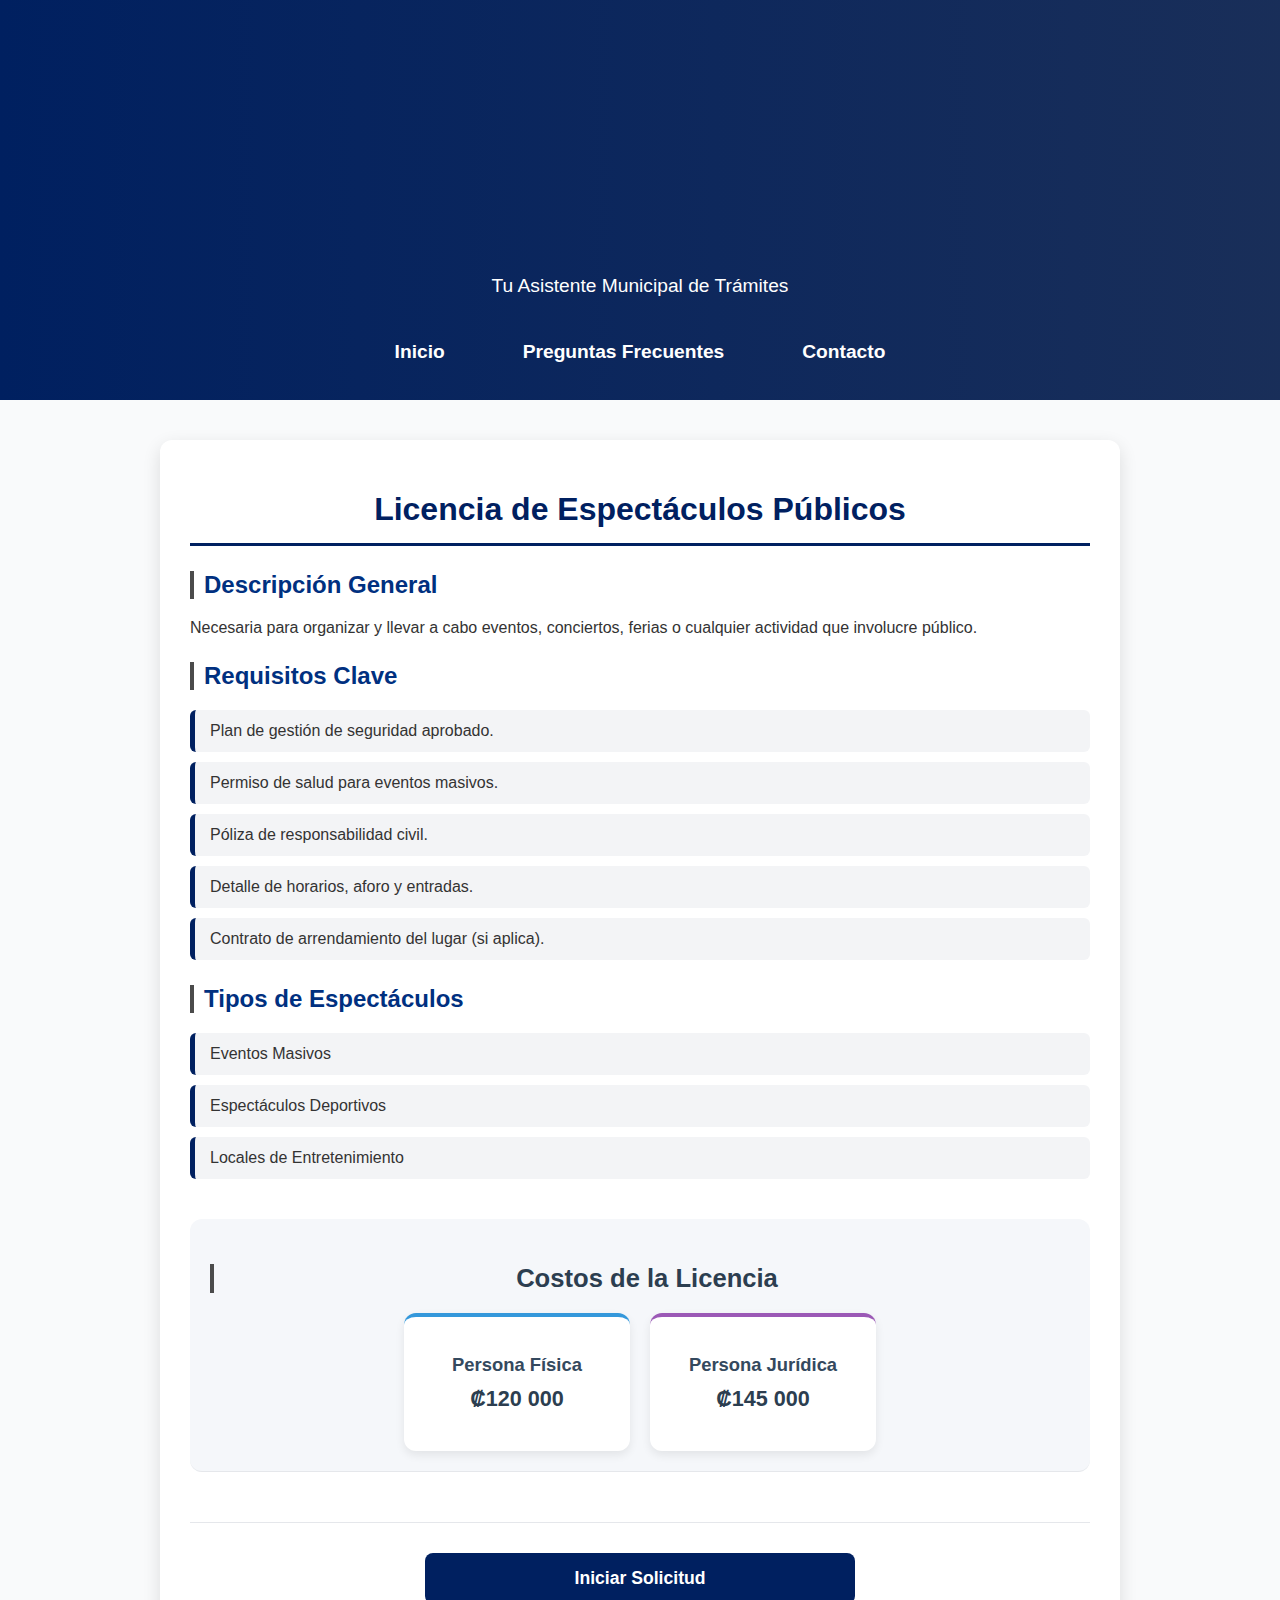
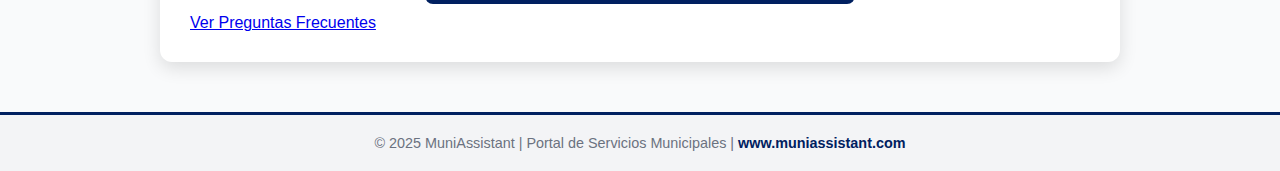
<file: Patente4.html>
<!DOCTYPE html>
<html lang="es">
<head>
    <meta charset="UTF-8" />
    <meta name="viewport" content="width=device-width, initial-scale=1" />
    <title>Licencia de Espectáculos Públicos - MuniAssistant</title>
    <link rel="icon" type="image/png" href="Muni2.ico.png" />

    <link rel="stylesheet" href="styles.css" />

    <style>
        /* === Estilos visuales para sección de costos (compactos) === */

        .costos-section {
            margin-top: 40px;
            padding: 20px;
            background: #f5f7fa;
            border-radius: 12px;
            text-align: center;
        }

        .costos-section h2 {
            color: #2c3e50;
            margin-bottom: 20px;
            font-size: 1.6em;
        }

        .costos-container {
            display: flex;
            justify-content: center;
            gap: 20px;
            flex-wrap: wrap;
        }

        .costo-card {
            background: #ffffff;
            width: 190px;
            padding: 18px;
            border-radius: 12px;
            text-align: center;
            box-shadow: 0 4px 10px rgba(0,0,0,0.08);
            transition: transform .2s ease, box-shadow .2s ease;
        }

        .costo-card:hover {
            transform: translateY(-4px);
            box-shadow: 0 6px 15px rgba(0,0,0,0.15);
        }

        .titulo-tarjeta {
            font-size: 1.15em;
            font-weight: 600;
            color: #34495e;
            margin-bottom: 10px;
        }

        .persona-fisica {
            border-top: 4px solid #3498db;
        }

        .persona-juridica {
            border-top: 4px solid #9b59b6;
        }

        .monto {
            font-size: 1.35em;
            font-weight: bold;
            margin-top: 5px;
            color: #2c3e50;
        }
    </style>
</head>

<body>

<header>
    <div class="logo">
        <img src="Muni2.ico.png" alt="Logo Principal de MuniAssistant" />
        <p class="hero-text-sub">Tu Asistente Municipal de Trámites</p>
    </div>

    <nav>
        <a href="index.html">Inicio</a>
        <a href="preguntas.html">Preguntas Frecuentes</a>
        <a href="contacto.html">Contacto</a>
    </nav>
</header>

<main>
    <h1 class="content-title">Licencia de Espectáculos Públicos</h1>

    <section class="content-section">
        <h2>Descripción General</h2>
        <p>Necesaria para organizar y llevar a cabo eventos, conciertos, ferias o cualquier actividad que involucre público.</p>

        <h2>Requisitos Clave</h2>
        <ul>
            <li>Plan de gestión de seguridad aprobado.</li>
            <li>Permiso de salud para eventos masivos.</li>
            <li>Póliza de responsabilidad civil.</li>
            <li>Detalle de horarios, aforo y entradas.</li>
            <li>Contrato de arrendamiento del lugar (si aplica).</li>
        </ul>

        <h2>Tipos de Espectáculos</h2>
        <ul>
            <li>Eventos Masivos</li>
            <li>Espectáculos Deportivos</li>
            <li>Locales de Entretenimiento</li>
        </ul>

        <!-- === SECCIÓN DE COSTOS (MISMO ESTILO DE TARJETAS) === -->
        <section class="costos-section">
            <h2>Costos de la Licencia</h2>

            <div class="costos-container">
                <div class="costo-card persona-fisica">
                    <p class="titulo-tarjeta">Persona Física</p>
                    <p class="monto">₡120 000</p>
                </div>

                <div class="costo-card persona-juridica">
                    <p class="titulo-tarjeta">Persona Jurídica</p>
                    <p class="monto">₡145 000</p>
                </div>
            </div>
        </section>

    </section>

    <a href="crear_solicitud.html" class="action-button">Iniciar Solicitud</a>

    <a href="preguntas.html" class="faq-button">Ver Preguntas Frecuentes</a>

</main>

<footer>
    © 2025 MuniAssistant | Portal de Servicios Municipales |
    <a href="https://muni-assistant.vercel.app/" target="_blank">www.muniassistant.com</a>
</footer>

</body>
</html>
</file>
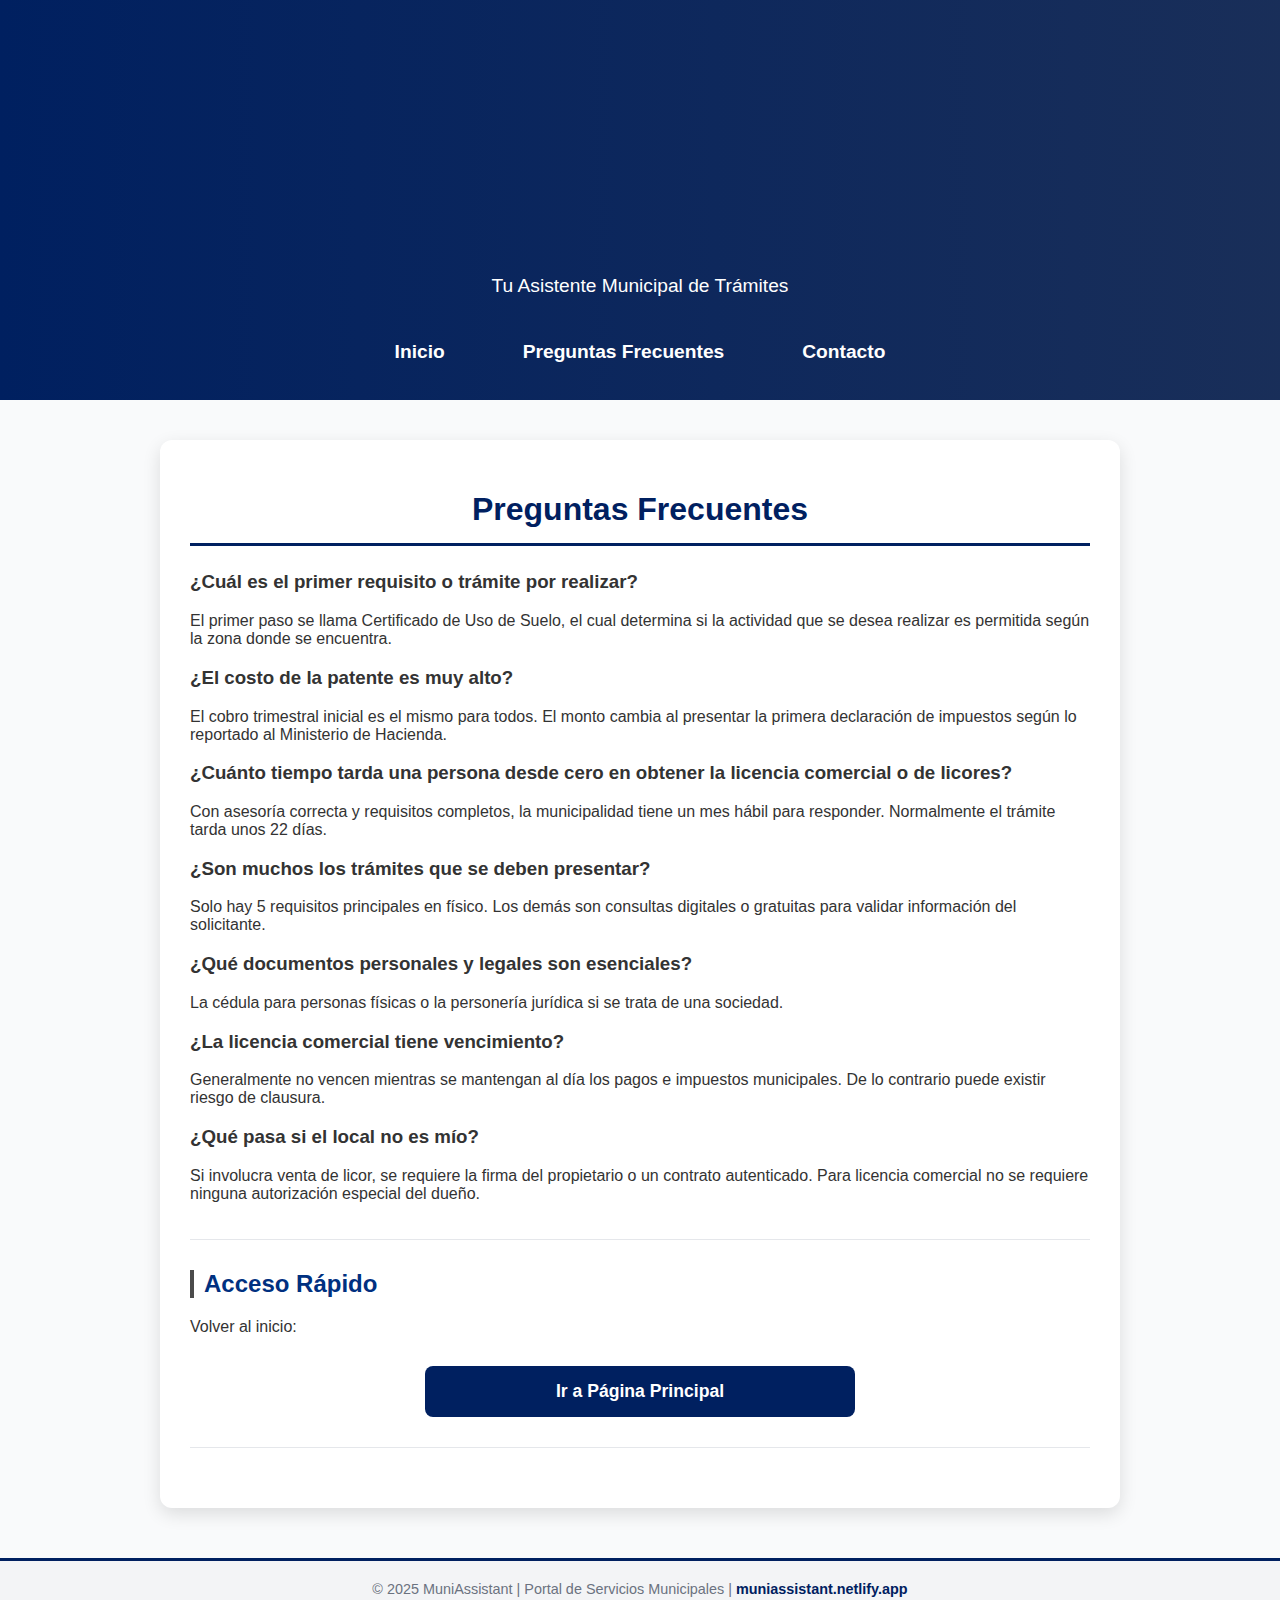
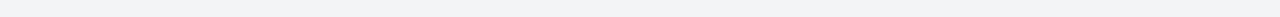
<file: preguntas.html>
<!DOCTYPE html>
<html lang="es">
<head>
    <meta charset="UTF-8" />
    <meta name="viewport" content="width=device-width, initial-scale=1" />
    <title>Preguntas Frecuentes - MuniAssistant</title>
    <link rel="icon" type="image/png" href="Muni2.ico.png" />
    <link rel="stylesheet" href="styles.css" />
</head>
<body>

<header>
    <div class="logo">
        <img src="Muni2.ico.png" alt="Logo Principal de MuniAssistant" />
        <p class="hero-text-sub">Tu Asistente Municipal de Trámites</p>
    </div>
    <nav>
        <a href="index.html">Inicio</a>
        <a href="preguntas.html">Preguntas Frecuentes</a>
        <a href="contacto.html">Contacto</a>
    </nav>
</header>

<main>

    <h1 class="content-title">Preguntas Frecuentes</h1>

    <section class="content-section">

        <div class="faq-item">
            <h3>¿Cuál es el primer requisito o trámite por realizar?</h3>
            <p>El primer paso se llama Certificado de Uso de Suelo, el cual determina si la actividad que se desea realizar es permitida según la zona donde se encuentra.</p>
        </div>

        <div class="faq-item">
            <h3>¿El costo de la patente es muy alto?</h3>
            <p>El cobro trimestral inicial es el mismo para todos. El monto cambia al presentar la primera declaración de impuestos según lo reportado al Ministerio de Hacienda.</p>
        </div>

        <div class="faq-item">
            <h3>¿Cuánto tiempo tarda una persona desde cero en obtener la licencia comercial o de licores?</h3>
            <p>Con asesoría correcta y requisitos completos, la municipalidad tiene un mes hábil para responder. Normalmente el trámite tarda unos 22 días.</p>
        </div>

        <div class="faq-item">
            <h3>¿Son muchos los trámites que se deben presentar?</h3>
            <p>Solo hay 5 requisitos principales en físico. Los demás son consultas digitales o gratuitas para validar información del solicitante.</p>
        </div>

        <div class="faq-item">
            <h3>¿Qué documentos personales y legales son esenciales?</h3>
            <p>La cédula para personas físicas o la personería jurídica si se trata de una sociedad.</p>
        </div>

        <div class="faq-item">
            <h3>¿La licencia comercial tiene vencimiento?</h3>
            <p>Generalmente no vencen mientras se mantengan al día los pagos e impuestos municipales. De lo contrario puede existir riesgo de clausura.</p>
        </div>

        <div class="faq-item">
            <h3>¿Qué pasa si el local no es mío?</h3>
            <p>Si involucra venta de licor, se requiere la firma del propietario o un contrato autenticado. Para licencia comercial no se requiere ninguna autorización especial del dueño.</p>
        </div>

    </section>

    <section class="content-section">
        <h2>Acceso Rápido</h2>
        <p>Volver al inicio:</p>
        <a href="index.html" class="action-button">Ir a Página Principal</a>
    </section>

</main>

<footer>
    © 2025 MuniAssistant | Portal de Servicios Municipales |
    <a href="https://muni-assistant.vercel.app/" target="_blank">muniassistant.netlify.app</a>
</footer>

</body>
</html>
</file>
<file: styles.css>
/* ==================================== */
/* === 1. ESTILOS GENERALES Y LAYOUT === */
/* ==================================== */
body {
    font-family: 'Segoe UI', Tahoma, Geneva, Verdana, sans-serif;
    margin: 0;
    background-color: #F9FAFB;
    color: #333;
}

/* Encabezados H2, H3, etc., para las páginas de contenido (Patentes) */
main h2 {
    color: #003080;
    border-left: 4px solid #4B4B4B;
    padding-left: 10px;
    margin-top: 25px;
}

/* === ENCABEZADO HERO === */
header {
    position: relative;
    height: 400px;
    display: flex;
    flex-direction: column;
    justify-content: center;
    align-items: center;
    /* Degradado animado: Azul marino (#002060) y Gris oscuro (#4B4B4B) */
    background: linear-gradient(270deg, #002060, #4B4B4B, #002060);
    background-size: 600% 600%;
    animation: gradientBG 15s ease infinite;
    color: white;
    text-align: center;
    overflow: hidden;
}

@keyframes gradientBG {
    0% {background-position: 0% 50%;}
    50% {background-position: 100% 50%;}
    100% {background-position: 0% 50%;}
}

.logo img {
    width: 320px;
    max-width: 90%;
    height: auto;
    opacity: 0;
    transform: scale(0.9);
    animation: fadeInZoom 1.5s ease forwards;
}

@keyframes fadeInZoom {
    0% {opacity: 0; transform: scale(0.9);}
    100% {opacity: 1; transform: scale(1);}
}

.hero-text {
    margin-top: 10px;
    font-size: 1.5em;
    font-weight: 300;
}

/* Texto de subtítulo para las páginas internas */
.hero-text-sub {
    font-size: 1.2em;
    font-weight: 300;
    margin: 10px 0 0 0;
}


/* Navegación Principal */
nav {
    display: flex;
    justify-content: center;
    gap: 30px;
    margin-top: 30px;
    flex-wrap: wrap;
}

nav a {
    color: white;
    text-decoration: none;
    font-weight: 600;
    font-size: 1.2em;
    padding: 12px 22px;
    border-radius: 10px;
    transition: background-color 0.3s ease, transform 0.2s ease;
    border: 2px solid transparent;
}

nav a:hover {
    background-color: rgba(0, 48, 128, 0.8);
    transform: scale(1.05);
    border: 2px solid white;
}

/* === 2. CONTENIDO PRINCIPAL Y PÁGINAS DE PATENTE === */
main {
    max-width: 900px;
    margin: 40px auto;
    background-color: white;
    padding: 30px;
    border-radius: 12px;
    box-shadow: 0 6px 18px rgba(0, 0, 0, 0.12);
}

section {
    margin-bottom: 30px;
    border-bottom: 1px solid #E5E7EB;
    padding-bottom: 20px;
}

/* Estilos para el título de la Patente (H1) */
.content-title {
    color: #002060;
    text-align: center;
    margin-bottom: 25px;
    padding-bottom: 15px;
    border-bottom: 3px solid #002060;
}

/* Estilos para las listas de Requisitos y Proceso */
.content-section ul, .content-section ol {
    list-style: none;
    padding-left: 0;
}

.content-section ul li, .content-section ol li {
    background-color: #F3F4F6;
    margin-bottom: 10px;
    padding: 12px 15px;
    border-radius: 6px;
    border-left: 5px solid #002060;
}

/* Botón de Acción */
.action-button {
    display: block;
    width: 80%;
    max-width: 400px;
    margin: 30px auto 10px auto;
    padding: 15px;
    background-color: #002060; /* Usamos el color principal de la marca */
    color: white;
    text-align: center;
    text-decoration: none;
    font-weight: 700;
    border-radius: 8px;
    transition: background-color 0.3s ease, transform 0.2s ease;
    font-size: 1.1em;
}

.action-button:hover {
    background-color: #003080;
    transform: translateY(-2px);
}

/* Ocultamos los elementos de acordeón en páginas secundarias */
.menu-accordion-header { display: none; }


/* === 3. PIE DE PÁGINA === */
footer {
    text-align: center;
    margin-top: 50px;
    padding: 20px;
    color: #6B7280;
    font-size: 0.9em;
    background-color: #F3F4F6;
    border-top: 3px solid #002060;
}

footer a {
    color: #002060;
    text-decoration: none;
    font-weight: 600;
    transition: color 0.3s ease;
}

footer a:hover { color: #4B4B4B; }


/* === 4. MEDIA QUERIES === */
@media (max-width: 600px) {
    .logo img { width: 220px; }
    .hero-text-sub { font-size: 1em; }
    nav a { font-size: 1em; padding: 8px 14px; }
    main { padding: 20px; }
    .action-button { width: 95%; }
}

/* --- ESTILOS DEL ACORDEÓN (SOLO NECESARIOS EN index.html) ---
 * Si utilizas estos estilos también en index.html, asegúrate de
 * no usar el 'display: none' para '.menu-accordion-header' en index.html
 * o utiliza clases separadas para las páginas de contenido.
 */
.submenu {
    /* (Se necesita el CSS de acordeón aquí si se incluye) */
}
</file>
